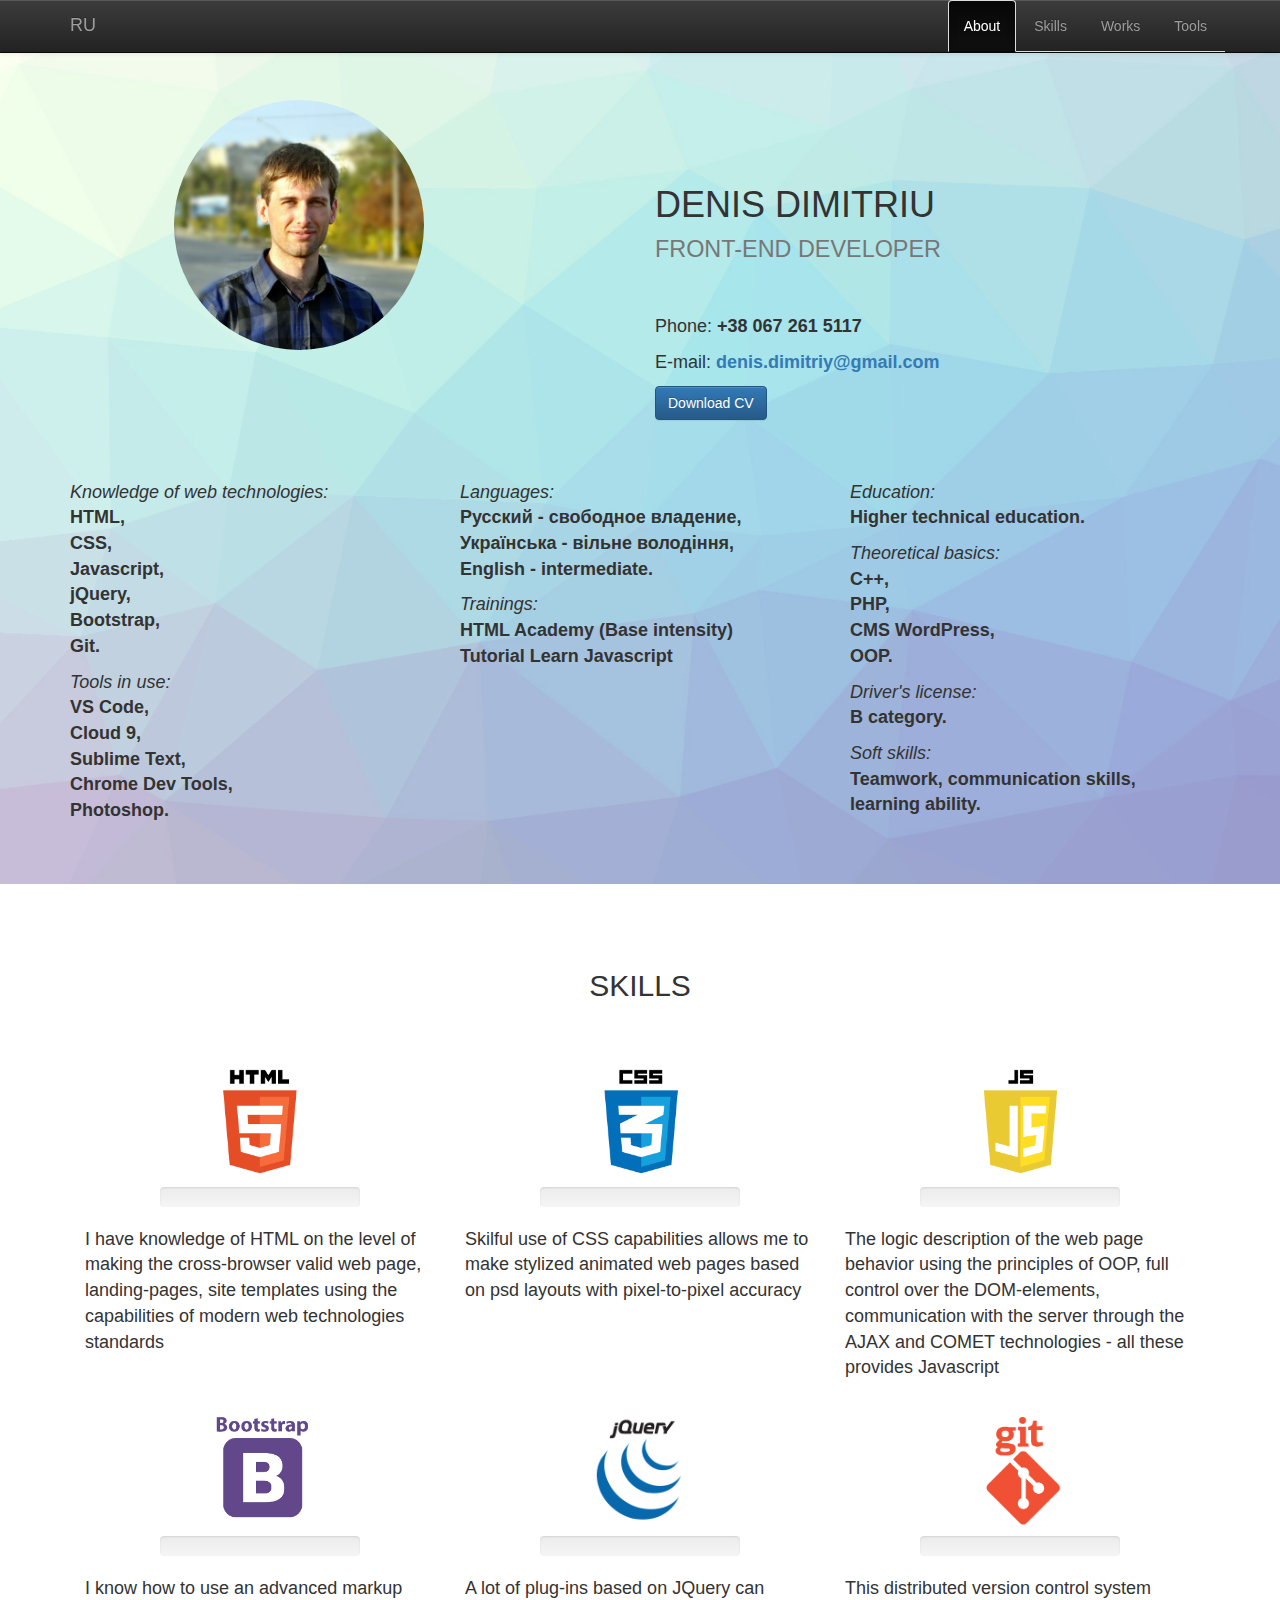
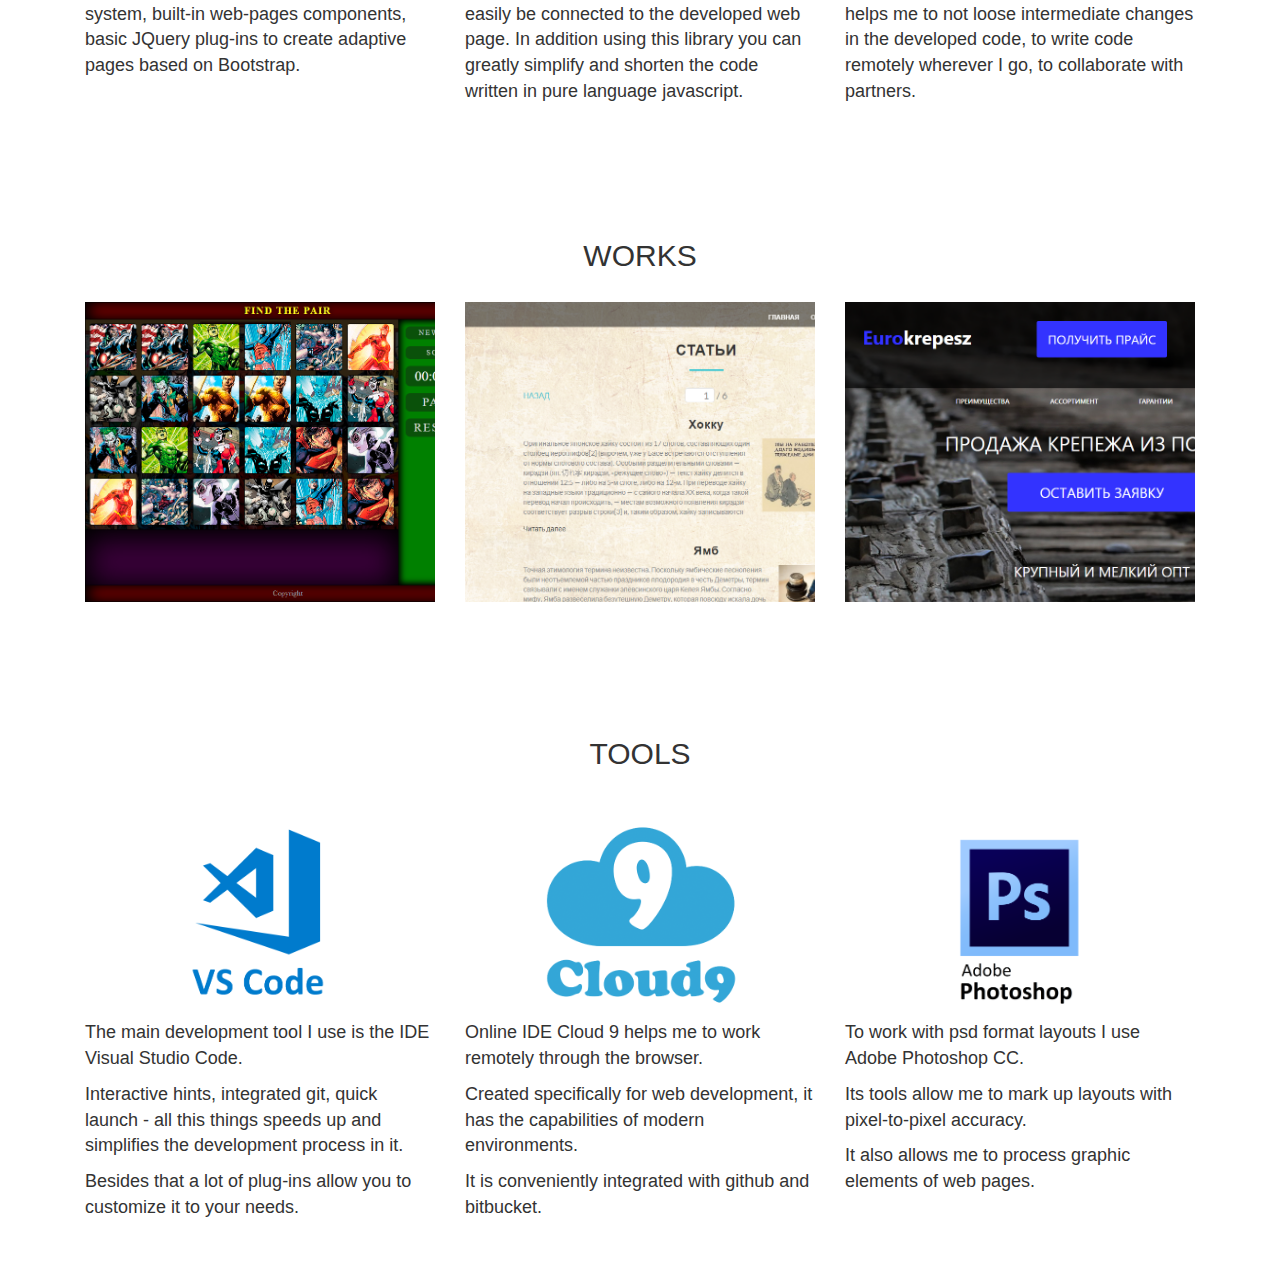
<file: index.html>
<!DOCTYPE html>
<html lang="en">

<head>
    <meta charset="UTF-8">
    <meta http-equiv="X-UA-Compatible" content="ie=edge">
    <meta name="viewport" content="width=device-width, initial-scale=1.0">
    <meta name="description" content="">
    <meta name="author" content="Denis Dimitriu">
    <title>Denis Dimitriu</title>
    <link rel="shortcut icon" href="./assets/img/favicon.png">
    <link rel="stylesheet" href="./assets/libs/bootstrap-3.3.2-dist/css/bootstrap.css">
    <link rel="stylesheet" href="./assets/libs/bootstrap-3.3.2-dist/css/bootstrap-theme.css">

    <link rel="stylesheet" href="./assets/css/foxhover.css">
    <link rel="stylesheet" href="./assets/css/style.css">
</head>

<body data-spy="scroll" data-target=".navbar-scrolled">
    <!-- Fixed navbar -->
    <div class="navbar navbar-default navbar-fixed-top navbar-inverse" role="navigation">
        <div class="container">
            <div class="navbar-header">
                <button type="button" class="navbar-toggle" data-toggle="collapse" data-target=".navbar-collapse">
                    <span class="sr-only">Toggle navigation</span>
                    <span class="icon-bar"></span>
                    <span class="icon-bar"></span>
                    <span class="icon-bar"></span>
                </button>
                <a class="navbar-brand" href="./index-ru.html">RU</a>
            </div>
            <div class="navbar-collapse collapse navbar-scrolled">
                <ul class="nav navbar-nav nav-tabs navbar-right">
                    <li class="active">
                        <a href="#about">About</a>
                    </li>
                    <li>
                        <a href="#skills">Skills</a>
                    </li>
                    <li>
                        <a href="#works">Works</a>
                    </li>
                    <li>
                        <a href="#tools">Tools</a>
                    </li>
                </ul>
            </div>
            <!-- /nav-collapse -->
        </div>
    </div>
    <!-- /Fixed navbar -->

    <!-- Main wrapper -->
    <div class="main">

        <!-- About -->
        <section class="about" id="about">
            <div class="bg-opacity">
                <div class="container">
                    <!--row-->
                    <div class="row contacts">
                        <div class="text-center col-xs-12 col-sm-offset-1 col-sm-4 col-md-offset-1 col-md-4 col-lg-offset-1 col-lg-3 ">
                            <img class="avatar img-circle img-responsive" src="./assets/img/avatar.jpg" alt="avatar">
                        </div>
                        <div class="col-xs-12 col-sm-offset-1 col-sm-6 col-md-offset-1 col-md-6 col-lg-offset-2 col-lg-6">
                            <h1>
                                Denis Dimitriu
                                <br>
                                <small>Front-end developer</small>
                            </h1>
                            <div class="adress">
                                <p>
                                    Phone:
                                    <strong>+38 067 261 5117</strong>
                                </p>
                                <p>
                                    E-mail:
                                    <a href="mailto:denis.dimitriy@gmail.com?subject=CV%20front-end%20developer">
                                        <strong>denis.dimitriy@gmail.com</strong>
                                    </a>
                                </p>
                                <p>
                                    <a class="btn btn-primary" href="./assets/files/CV Denis Dimitriu.docx" download="CV Denis Dimitriu">Download CV</a>
                                </p>
                            </div>
                        </div>
                    </div>
                    <!--/row-->
                    <!--row-->
                    <div class="row resume">
                        <div class="col-xs-12 col-sm-4 col-md-4 col-lg-4">
                            <p>
                                <em>Knowledge of web technologies:</em>
                                <strong>
                                    <br>HTML,
                                    <br>СSS,
                                    <br>Javascript,
                                    <br>jQuery,
                                    <br>Bootstrap,
                                    <br>Git.</strong>
                            </p>
                            <p>
                                <em>Tools in use:</em>
                                <strong>
                                    <br>VS Code,
                                    <br>Cloud 9,
                                    <br>Sublime Text,
                                    <br>Chrome Dev Tools,
                                    <br>Photoshop.</strong>
                            </p>
                        </div>
                        <div class="col-xs-12 col-sm-4 col-md-4 col-lg-4">
                            <p>
                                <em>Languages:</em>
                                <strong>
                                    <br>Русский - свободное владение,
                                    <br>Українська - вільне володіння,
                                    <br>English - intermediate.</strong>
                            </p>
                            <p>
                                <em>Trainings:</em>
                                <strong>
                                    <br>HTML Academy (Base intensity)</strong>
                                <!--<br>(making of valid cross-browser web pages with adaptive design);-->
                                <strong>
                                    <br>Tutorial Learn Javascript</strong>
                                <!--<br>(skills of solving problems in Javascript language, practice of writing scripts, working with
                            DOM).-->
                            </p>
                        </div>
                        <div class="col-xs-12 col-sm-4 col-md-4 col-lg-4">
                            <p>
                                <em>Education:</em>
                                <strong>
                                    <br>Higher technical education.</strong>
                            </p>
                            <p>
                                <em>Theoretical basics:</em>
                                <strong>
                                    <br>С++,
                                    <br>PHP,
                                    <br>CMS WordPress,
                                    <br>OOP.</strong>
                            </p>
                            <p>
                                <em>Driver's license:</em>
                                <strong>
                                    <br>B category.</strong>
                            </p>
                            <p>
                                <em>Soft skills:</em>
                                <strong>
                                    <br>Teamwork, communication skills, learning ability.</strong>
                            </p>
                        </div>
                    </div>
                    <!--/row-->
                </div>
            </div>
        </section>
        <!-- /About -->

        <!-- Skills -->
        <section class="skills" id="skills">
            <div class="container">
                <h2 class="text-center">Skills</h2>
                <!--row-->
                <div class="row">
                    <div class="col-xs-12 col-sm-6 col-md-4 col-lg-4">
                        <div class="block-skill html"></div>
                        <div class="progress center-block">
                            <div class="progress-bar html" role="progressbar"></div>
                        </div>
                        <P>I have knowledge of HTML on the level of making the cross-browser valid web page, landing-pages,
                            site templates using the capabilities of modern web technologies standards</P>
                    </div>
                    <div class="col-xs-12 col-sm-6 col-md-4 col-lg-4">
                        <div class="block-skill css"></div>
                        <div class="progress center-block">
                            <div class="progress-bar css" role="progressbar"></div>
                        </div>
                        <P>Skilful use of CSS capabilities allows me to make stylized animated web pages based on psd layouts
                            with pixel-to-pixel accuracy</P>
                    </div>


                    <!-- Add the extra clearfix for only the required viewport -->
                    <div class="clearfix visible-xs"></div>

                    <div class="col-xs-12 col-sm-6 col-md-4 col-lg-4">
                        <div class="block-skill js"></div>
                        <div class="progress center-block">
                            <div class="progress-bar js" role="progressbar"></div>
                        </div>
                        <P>The logic description of the web page behavior using the principles of OOP, full control over the
                            DOM-elements, communication with the server through the AJAX and COMET technologies - all these
                            provides Javascript</P>
                    </div>
                    <div class="col-xs-12 col-sm-6 col-md-4 col-lg-4">
                        <div class="block-skill bootstrap"></div>
                        <div class="progress center-block">
                            <div class="progress-bar bootstrap" role="progressbar"></div>
                        </div>
                        <p>I know how to use an advanced markup system, built-in web-pages components, basic JQuery plug-ins
                            to create adaptive pages based on Bootstrap.</p>
                    </div>


                    <!-- Add the extra clearfix for only the required viewport -->
                    <div class="clearfix visible-xs"></div>

                    <div class="col-xs-12 col-sm-6 col-md-4 col-lg-4">
                        <div class="block-skill jquery"></div>
                        <div class="progress center-block">
                            <div class="progress-bar jquery" role="progressbar"></div>
                        </div>
                        <p>A lot of plug-ins based on JQuery can easily be connected to the developed web page. In addition
                            using this library you can greatly simplify and shorten the code written in pure language javascript.</p>
                    </div>
                    <div class="col-xs-12 col-sm-6 col-md-4 col-lg-4">
                        <div class="block-skill git"></div>
                        <div class="progress center-block">
                            <div class="progress-bar git" role="progressbar"></div>
                        </div>
                        <p>This distributed version control system helps me to not loose intermediate changes in the developed
                            code, to write code remotely wherever I go, to collaborate with partners.</p>
                    </div>
                </div>
                <!--/row-->
            </div>
        </section>
        <!-- /Skills -->


        <!-- Works -->
        <section class="works" id="works">
            <div class="container">
                <h2 class="text-center">Works</h2>
                <!--row-->
                <div class="row">
                    <div class="col-xs-12 col-sm-4 col-md-4 col-lg-4">
                        <div class="center-block effect eff-27">
                            <img src="./assets/img/FindThePair.png" alt="Your own text" />
                            <div class="caption">
                                <h4>Find the pair</h4>
                                <div class="text">
                                    <p>A simple game.
                                        <br>To win it, you have to find all pairs of identical pictures as quickly as it possible.</p>
                                </div>
                                <a class="btn" href="https://github.com/DenisDimitriy/FindThePair" target="_blank" title="Download">Download from Github</a>
                            </div>
                        </div>
                    </div>
                    <div class="col-xs-12 col-sm-4 col-md-4 col-lg-4">
                        <div class="center-block effect eff-26">
                            <img src="./assets/img/TranslationBureau.png" alt="Your own text" />
                            <div class="caption">
                                <h4>Mini-blog</h4>
                                <div class="text">
                                    <p>A simple blog.
                                        <br>Allows you to easily add short articles without knowledge of programming.</p>
                                </div>
                                <a class="btn" href="https://github.com/DenisDimitriy/translationbureau" target="_blank" title="Download">Download from Github</a>
                            </div>
                        </div>
                    </div>
                    <div class="col-xs-12 col-sm-4 col-md-4 col-lg-4">
                        <div class="center-block effect eff-23">
                            <img src="./assets/img/Eurokrepeszh.png" alt="Your own text" />
                            <div class="caption">
                                <h4>Eurokrepesz</h4>
                                <div class="text">
                                    <p>A simple business card,
                                        <br>for the distributor of Polish fasteners in Ukraine .
                                    </p>
                                </div>
                                <a class="btn" href="https://github.com/DenisDimitriy/eurokrepesz" target="_blank" title="Download">Download from Github</a>
                            </div>
                        </div>
                    </div>
                </div>
                <!--/row-->
            </div>
        </section>
        <!-- /My works -->


        <!-- Tools -->
        <section class="tools" id="tools">
            <div class="container">
                <h2 class="text-center">Tools</h2>
                <!--row-->
                <div class="row">
                    <div class="col-xs-12 col-sm-4 col-md-4 col-lg-4">
                        <div class="block-tool vscode"></div>
                        <P>The main development tool I use is the IDE Visual Studio Code.</P>
                        <p>Interactive hints, integrated git, quick launch - all this things speeds up and simplifies the development
                            process in it.</p>
                        <p>Besides that a lot of plug-ins allow you to customize it to your needs.</p>
                    </div>
                    <div class="col-xs-12 col-sm-4 col-md-4 col-lg-4">
                        <div class="block-tool cloud9"></div>
                        <p>Online IDE Cloud 9 helps me to work remotely through the browser.</p>
                        <p>Created specifically for web development, it has the capabilities of modern environments.</p>
                        <p>It is conveniently integrated with github and bitbucket.</p>
                    </div>
                    <div class="col-xs-12 col-sm-4 col-md-4 col-lg-4">
                        <div class="block-tool photoshop"></div>
                        <p>To work with psd format layouts I use Adobe Photoshop CC.</p>
                        <p>Its tools allow me to mark up layouts with pixel-to-pixel accuracy.</p>
                        <p>It also allows me to process graphic elements of web pages.</p>
                    </div>
                </div>
                <!--/row-->
            </div>
        </section>
        <!-- /Skills -->
    </div>
    <!-- /Main wrapper -->


    <!-- Hiden elements -->

    <div id="toTop"></div>

    <!-- /Hiden elements -->


    <script src="./assets/libs/jquery-3.2.1/jquery-3.2.1.js"></script>
    <script src="./assets/libs/bootstrap-3.3.2-dist/js/bootstrap.js"></script>

    <script src="./assets/js/script.js"></script>

</body>

</html>
</file>
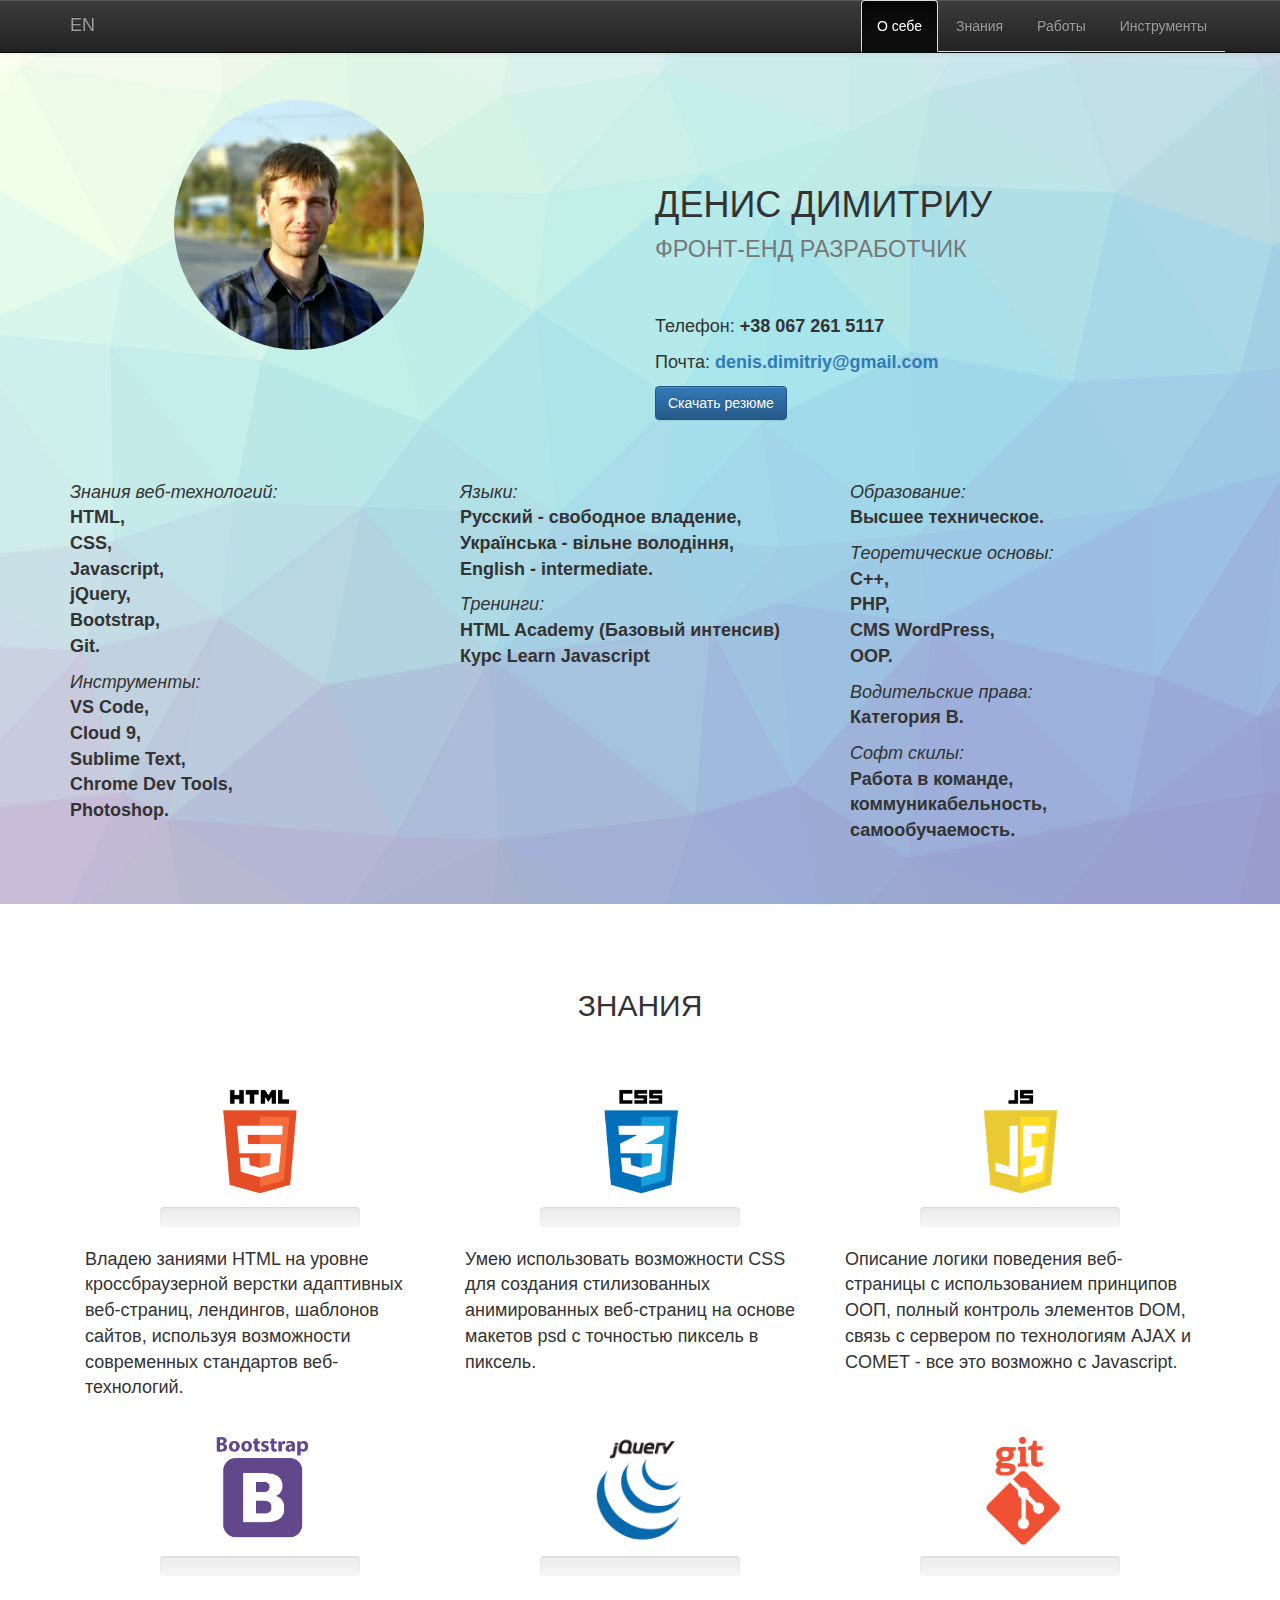
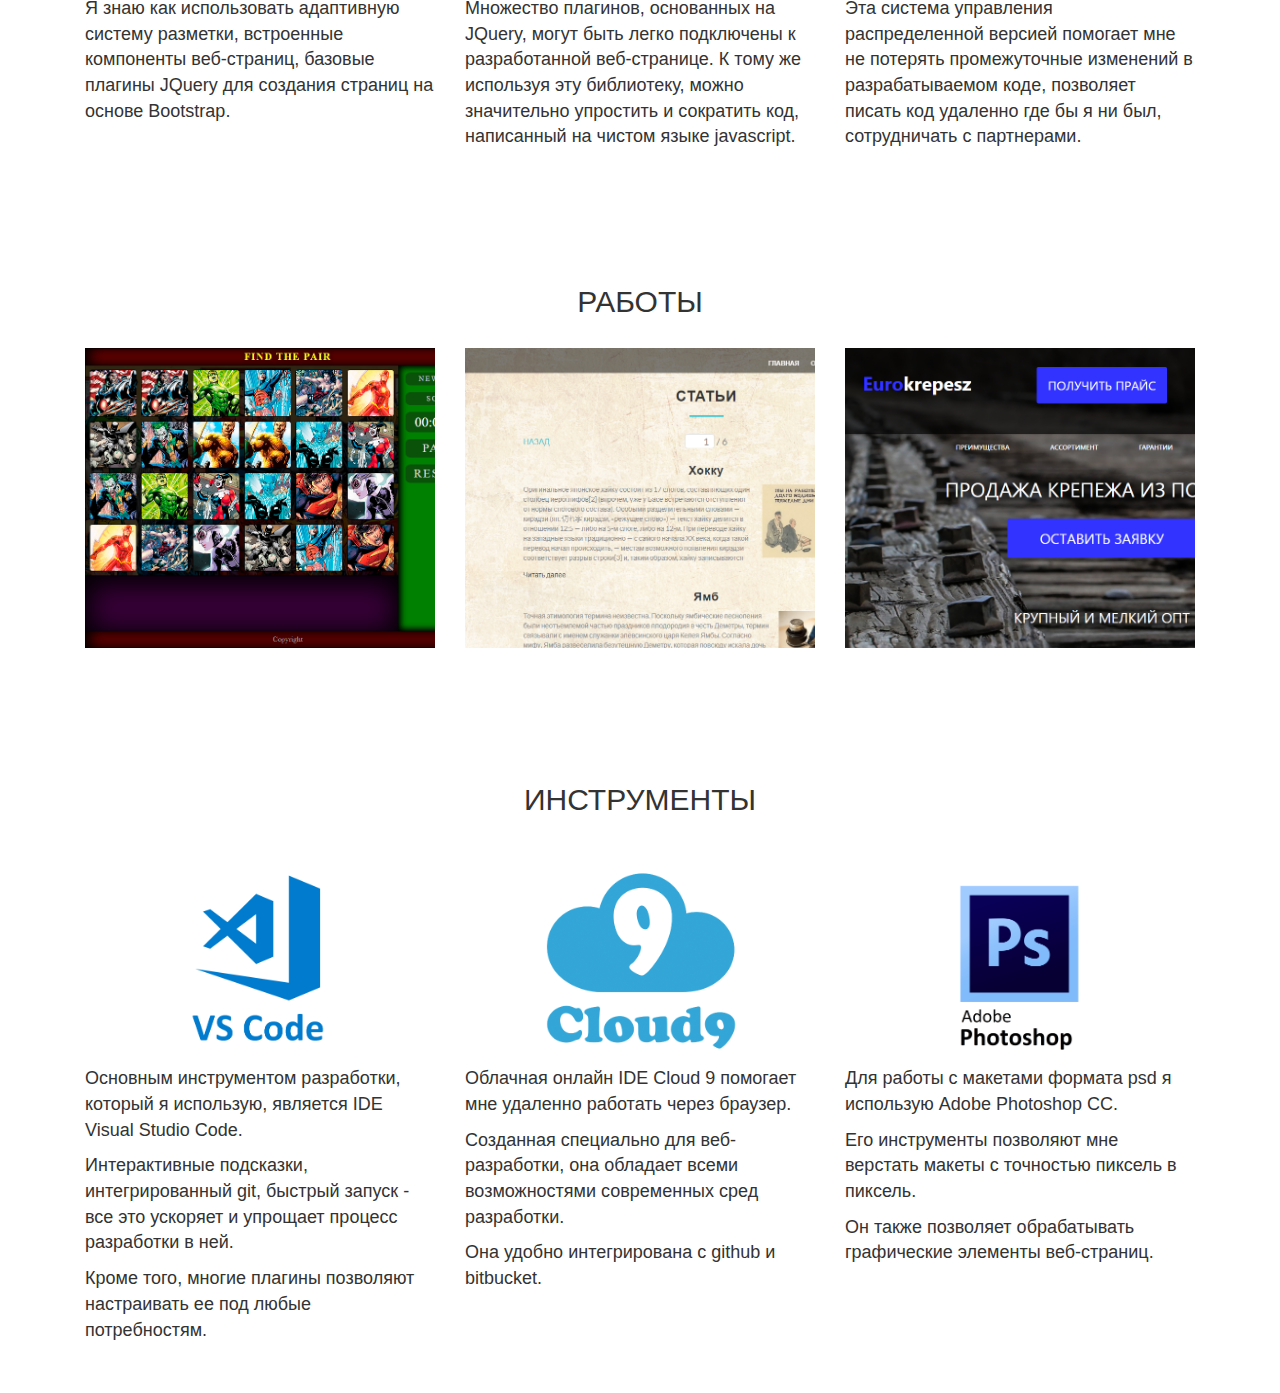
<file: index-ru.html>
<!DOCTYPE html>
<html lang="en">

<head>
    <meta charset="UTF-8">
    <meta http-equiv="X-UA-Compatible" content="ie=edge">
    <meta name="viewport" content="width=device-width, initial-scale=1.0">
    <meta name="description" content="">
    <meta name="author" content="Denis Dimitriu">
    <title>Denis Dimitriu</title>
    <link rel="shortcut icon" href="./assets/img/favicon.png">
    <link rel="stylesheet" href="./assets/libs/bootstrap-3.3.2-dist/css/bootstrap.css">
    <link rel="stylesheet" href="./assets/libs/bootstrap-3.3.2-dist/css/bootstrap-theme.css">

    <link rel="stylesheet" href="./assets/css/foxhover.css">
    <link rel="stylesheet" href="./assets/css/style.css">
</head>

<body data-spy="scroll" data-target=".navbar-scrolled">
    <!-- Fixed navbar -->
    <div class="navbar navbar-default navbar-fixed-top navbar-inverse" role="navigation">
        <div class="container">
            <div class="navbar-header">
                <button type="button" class="navbar-toggle" data-toggle="collapse" data-target=".navbar-collapse">
                    <span class="sr-only">Toggle navigation</span>
                    <span class="icon-bar"></span>
                    <span class="icon-bar"></span>
                    <span class="icon-bar"></span>
                </button>
                <a class="navbar-brand" href="./index.html">EN</a>
            </div>
            <div class="navbar-collapse collapse navbar-scrolled">
                <ul class="nav navbar-nav nav-tabs navbar-right">
                    <li class="active">
                        <a href="#about">О себе</a>
                    </li>
                    <li>
                        <a href="#skills">Знания</a>
                    </li>
                    <li>
                        <a href="#works">Работы</a>
                    </li>
                    <li>
                        <a href="#tools">Инструменты</a>
                    </li>
                </ul>
            </div>
            <!-- /nav-collapse -->
        </div>
    </div>
    <!-- /Fixed navbar -->

    <!-- Main wrapper -->
    <div class="main">

        <!-- About -->
        <section class="about" id="about">
            <div class="bg-opacity">
                <div class="container">
                    <!--row-->
                    <div class="row contacts">
                        <div class="text-center col-xs-12 col-sm-offset-1 col-sm-4 col-md-offset-1 col-md-4 col-lg-offset-1 col-lg-3 ">
                            <img class="avatar img-circle img-responsive" src="./assets/img/avatar.jpg" alt="avatar">
                        </div>
                        <div class="col-xs-12 col-sm-offset-1 col-sm-6 col-md-offset-1 col-md-6 col-lg-offset-2 col-lg-6">
                            <h1>
                                Денис Димитриу
                                <br>
                                <small>Фронт-енд разработчик</small>
                            </h1>
                            <div class="adress">
                                <p>
                                    Телефон:
                                    <strong>+38 067 261 5117</strong>
                                </p>
                                <p>
                                    Почта:
                                    <a href="mailto:denis.dimitriy@gmail.com?subject=CV%20front-end%20developer">
                                        <strong>denis.dimitriy@gmail.com</strong>
                                    </a>
                                </p>
                                <p>
                                    <a class="btn btn-primary" href="./assets/files/CV Denis Dimitriu ru.docx" download="Резюме Денис Димитриу">Скачать резюме</a>
                                </p>
                            </div>
                        </div>
                    </div>
                    <!--/row-->
                    <!--row-->
                    <div class="row resume">
                        <div class="col-xs-12 col-sm-4 col-md-4 col-lg-4">
                            <p>
                                <em>Знания веб-технологий:</em>
                                <strong>
                                    <br>HTML,
                                    <br>СSS,
                                    <br>Javascript,
                                    <br>jQuery,
                                    <br>Bootstrap,
                                    <br>Git.</strong>
                            </p>
                            <p>
                                <em>Инструменты:</em>
                                <strong>
                                    <br>VS Code,
                                    <br>Cloud 9,
                                    <br>Sublime Text,
                                    <br>Chrome Dev Tools,
                                    <br>Photoshop.</strong>
                            </p>
                        </div>
                        <div class="col-xs-12 col-sm-4 col-md-4 col-lg-4">
                            <p>
                                <em>Языки:</em>
                                <strong>
                                    <br>Русский - свободное владение,
                                    <br>Українська - вільне володіння,
                                    <br>English - intermediate.</strong>
                            </p>
                            <p>
                                <em>Тренинги:</em>
                                <strong>
                                    <br>HTML Academy (Базовый интенсив)</strong>
                                <!--<br>(making of valid cross-browser web pages with adaptive design);-->
                                <strong>
                                    <br>Курс Learn Javascript</strong>
                                <!--<br>(skills of solving problems in Javascript language, practice of writing scripts, working with
                            DOM).-->
                            </p>
                        </div>
                        <div class="col-xs-12 col-sm-4 col-md-4 col-lg-4">
                            <p>
                                <em>Образование:</em>
                                <strong>
                                    <br>Высшее техническое.</strong>
                            </p>
                            <p>
                                <em>Теоретические основы:</em>
                                <strong>
                                    <br>С++,
                                    <br>PHP,
                                    <br>CMS WordPress,
                                    <br>OOP.</strong>
                            </p>
                            <p>
                                <em>Водительские права:</em>
                                <strong>
                                    <br>Категория B.</strong>
                            </p>
                            <p>
                                <em>Софт скилы:</em>
                                <strong>
                                    <br>Работа в команде, коммуникабельность, самообучаемость.</strong>
                            </p>
                        </div>
                    </div>
                    <!--/row-->
                </div>
            </div>
        </section>
        <!-- /About -->

        <!-- Skills -->
        <section class="skills" id="skills">
            <div class="container">
                <h2 class="text-center">Знания</h2>
                <!--row-->
                <div class="row">
                    <div class="col-xs-12 col-sm-6 col-md-4 col-lg-4">
                        <div class="block-skill html"></div>
                        <div class="progress center-block">
                            <div class="progress-bar html" role="progressbar"></div>
                        </div>
                        <P>Владею заниями HTML на уровне кроссбраузерной верстки адаптивных веб-страниц, лендингов,
                        шаблонов сайтов, используя возможности современных стандартов веб-технологий.</P>
                    </div>
                    <div class="col-xs-12 col-sm-6 col-md-4 col-lg-4">
                        <div class="block-skill css"></div>
                        <div class="progress center-block">
                            <div class="progress-bar css" role="progressbar"></div>
                        </div>
                        <P>Умею использовать возможности CSS для создания стилизованных анимированных веб-страниц на основе макетов psd
                        с точностью пиксель в пиксель.</P>
                    </div>


                    <!-- Add the extra clearfix for only the required viewport -->
                    <div class="clearfix visible-xs"></div>

                    <div class="col-xs-12 col-sm-6 col-md-4 col-lg-4">
                        <div class="block-skill js"></div>
                        <div class="progress center-block">
                            <div class="progress-bar js" role="progressbar"></div>
                        </div>
                        <P>Описание логики поведения веб-страницы с использованием принципов ООП, полный контроль
                        элементов DOM, связь с сервером по технологиям AJAX и COMET - все это
                        возможно с Javascript.</P>
                    </div>


                    <!-- Add the extra clearfix for only the required viewport -->
                    <div class="clearfix visible-lg visible-md visible-sm"></div>

                    <div class="col-xs-12 col-sm-6 col-md-4 col-lg-4">
                        <div class="block-skill bootstrap"></div>
                        <div class="progress center-block">
                            <div class="progress-bar bootstrap" role="progressbar"></div>
                        </div>
                        <p>Я знаю как использовать адаптивную систему разметки, встроенные компоненты веб-страниц, базовые плагины JQuery
                        для создания страниц на основе Bootstrap.</p>
                    </div>


                    <!-- Add the extra clearfix for only the required viewport -->
                    <div class="clearfix visible-xs"></div>

                    <div class="col-xs-12 col-sm-6 col-md-4 col-lg-4">
                        <div class="block-skill jquery"></div>
                        <div class="progress center-block">
                            <div class="progress-bar jquery" role="progressbar"></div>
                        </div>
                        <p>Множество плагинов, основанных на JQuery, могут быть легко подключены к разработанной веб-странице. К тому же
                        используя эту библиотеку, можно значительно упростить и сократить код, написанный на чистом языке javascript.</p>
                    </div>
                    <div class="col-xs-12 col-sm-6 col-md-4 col-lg-4">
                        <div class="block-skill git"></div>
                        <div class="progress center-block">
                            <div class="progress-bar git" role="progressbar"></div>
                        </div>
                        <p>Эта система управления распределенной версией помогает мне не потерять промежуточные изменений в разрабатываемом
                        коде, позволяет писать код удаленно где бы я ни был, сотрудничать с партнерами.</p>
                    </div>
                </div>
                <!--/row-->
            </div>
        </section>
        <!-- /Skills -->


        <!-- Works -->
        <section class="works" id="works">
            <div class="container">
                <h2 class="text-center">Работы</h2>
                <!--row-->
                <div class="row">
                    <div class="col-xs-12 col-sm-4 col-md-4 col-lg-4">
                        <div class="center-block effect eff-27">
                            <img src="./assets/img/FindThePair.png" alt="Your own text" />
                            <div class="caption">
                                <h4>Find the pair</h4>
                                <div class="text">
                                    <p>Простая игра.
                                        <br>Чтобы выиграть в игре, необходимо найти все пары одинаковых изображений как можно быстрее.</p>
                                </div>
                                <a class="btn" href="https://github.com/DenisDimitriy/FindThePair" target="_blank" title="Download">Скачать на Github</a>
                            </div>
                        </div>
                    </div>
                    <div class="col-xs-12 col-sm-4 col-md-4 col-lg-4">
                        <div class="center-block effect eff-26">
                            <img src="./assets/img/TranslationBureau.png" alt="Your own text" />
                            <div class="caption">
                                <h4>Mini-blog</h4>
                                <div class="text">
                                    <p>Простой блог.
                                        <br>Позволяет легко добавлять короткие статьи без знания программирования.</p>
                                </div>
                                <a class="btn" href="https://github.com/DenisDimitriy/translationbureau" target="_blank" title="Download">Скачать на Github</a>
                            </div>
                        </div>
                    </div>
                    <div class="col-xs-12 col-sm-4 col-md-4 col-lg-4">
                        <div class="center-block effect eff-23">
                            <img src="./assets/img/Eurokrepeszh.png" alt="Your own text" />
                            <div class="caption">
                                <h4>Eurokrepesz</h4>
                                <div class="text">
                                    <p>Простой лендинг,
                                        <br>для дистрибьютора польских крепежных изделий в Украине.
                                    </p>
                                </div>
                                <a class="btn" href="https://github.com/DenisDimitriy/eurokrepesz" target="_blank" title="Download">Скачать на Github</a>
                            </div>
                        </div>
                    </div>
                </div>
                <!--/row-->
            </div>
        </section>
        <!-- /My works -->


        <!-- Tools -->
        <section class="tools" id="tools">
            <div class="container">
                <h2 class="text-center">Инструменты</h2>
                <!--row-->
                <div class="row">
                    <div class="col-xs-12 col-sm-4 col-md-4 col-lg-4">
                        <div class="block-tool vscode"></div>
                        <P>Основным инструментом разработки, который я использую, является IDE Visual Studio Code.</P>
                        <p>Интерактивные подсказки, интегрированный git, быстрый запуск - все это ускоряет и упрощает
                        процесс разработки в ней.</p>
                        <p>Кроме того, многие плагины позволяют настраивать ее под любые потребностям.</p>
                    </div>
                    <div class="col-xs-12 col-sm-4 col-md-4 col-lg-4">
                        <div class="block-tool cloud9"></div>
                        <p>Облачная онлайн IDE Cloud 9 помогает мне удаленно работать через браузер.</p>
                        <p>Созданная специально для веб-разработки, она обладает всеми возможностями современных сред разработки.</p>
                        <p>Она удобно интегрирована с github и bitbucket.</p>
                    </div>
                    <div class="col-xs-12 col-sm-4 col-md-4 col-lg-4">
                        <div class="block-tool photoshop"></div>
                        <p>Для работы с макетами формата psd я использую Adobe Photoshop CC.</p>
                        <p>Его инструменты позволяют мне верстать макеты с точностью пиксель в пиксель.</p>
                        <p>Он также позволяет обрабатывать графические элементы веб-страниц.</p>
                    </div>
                </div>
                <!--/row-->
            </div>
        </section>
        <!-- /Skills -->
    </div>
    <!-- /Main wrapper -->


    <!-- Hiden elements -->

    <div id="toTop"></div>

    <!-- /Hiden elements -->


    <script src="./assets/libs/jquery-3.2.1/jquery-3.2.1.js"></script>
    <script src="./assets/libs/bootstrap-3.3.2-dist/js/bootstrap.js"></script>

    <script src="./assets/js/script.js"></script>

</body>

</html>
</file>
<file: assets/css/foxhover.css>
/* Common styles */

.effect {
  position: relative;
  width: 400px;
  height: 300px;
  overflow: hidden;
}

.effect a {
  text-decoration: none !important;
}

.effect img {
  min-width: 100%;
  width: auto;
  height: 100%;
}


.effect .caption {
  position: absolute;
  top: 0;
  left: 0;
  background: rgba(0,0,0,0.6);
  width: 100%;
  height: 100%;
  color: #fff;
  text-align: center;
  font-family: 'Lato', sans-serif; /* replace with your own font-family if you want */
  display: flex;
  display: -webkit-flex;
  display: -ms-flexbox;
  flex-direction: column;
  -webkit-flex-direction: column;
  -ms-flex-direction: column;
  align-items: center;
  -webkit-align-items: center;
  -ms-flex-align: center;
  justify-content: space-between;
  -webkit-justify-content: space-between;
  -ms-flex-pack: justify;
  z-index: 2;
}

.effect .caption h4 {
  font-family: 'Montserrat', sans-serif; /* replace with your own font-family if you want */
  margin: 0px;
  font-size: 20px;
  font-weight: 600;
  text-transform: uppercase;
  padding: 20px;
  position: relative;
}

.effect .caption h4:before,
.effect .caption h4:after {
  content: "";
  display: block;
  height: 2px;
  position: absolute;
  left: 0;
  right: 0;
  margin: auto;
  background-color: #fff;
}

.effect .caption h4:before {
  width: 40px;
  bottom: 10px;
}

.effect .caption h4:after {
  width: 20px;
  bottom: 5px;
}

.effect .caption .text {
  margin: 0px;
  padding: 0px 20px;
  font-size: 16px;
  line-height: 22px;
  position: relative;
  width: 100%;
}

.effect .caption .text p {
  margin-bottom: 15px;
  margin-top: 0px;
}

.effect .caption .text p:last-child {
  margin-bottom: 0px;
}

.effect .caption a.btn {
  color: #fff;
  display: inline-block;
  border: 2px solid #fff;
  border-radius: 6px;
  font-size: 16px;
  padding: 10px 20px 12px 20px;
  background-color: transparent;
  transition: background 0.2s linear 0s;
  margin-bottom: 20px;
  position: relative;
}

.effect .caption a.btn:hover {
  background-color: #fff;
  color: #000;
}

/* effect #1 styles */
.effect.eff-1 .caption {
  top: -100%;
  -moz-transition: top 0.2s linear 0s;
  -webkit-transition: top 0.2s linear 0s;
  transition: top 0.2s linear 0s;
}

.effect.eff-1:hover .caption {
  top: 0;
}

/* effect #2 styles */

.effect.eff-2 .caption {
  left: 100%;
  -moz-transition: left 0.2s linear 0s;
  -webkit-transition: left 0.2s linear 0s;
  transition: left 0.2s linear 0s;
}

.effect.eff-2:hover .caption {
  left: 0;
}

/* effect #3 styles */

.effect.eff-3:before {
  content: "";
  position: absolute;
  display: block;
  width: 100%;
  height: 100%;
  background-color: rgba(0,0,0,0.3);
  top: 100%;
  left: 0;
  -moz-transition: all 0.2s linear 0s;
  -webkit-transition: all 0.2s linear 0s;
  transition: all 0.2s linear 0s;
}

.effect.eff-3 .caption {
  background-color: rgba(0,0,0,0.3);
  top: -100%;
  -moz-transition: all 0.2s linear 0s;
  -webkit-transition: all 0.2s linear 0s;
  transition: all 0.2s linear 0s;
}

.effect.eff-3:hover:before,
.effect.eff-3:hover .caption{
  top: 0;
}

/* effect #4 styles */

.effect.eff-4 .caption {
  opacity: 0;
}

.effect.eff-4 .caption h4,
.effect.eff-4 .caption a.btn {
  opacity: 0;
  -moz-transition: all 0.2s linear 0.1s;
  -webkit-transition: all 0.2s linear 0.1s;
  transition: all 0.2s linear 0.1s;
}

.effect.eff-4 .caption h4 {
  top: 72px;
}

.effect.eff-4 .caption a.btn {
  top: -72px;
}

.effect.eff-4:hover .caption {
  opacity: 1;
  -moz-transition: all 0.5s linear 0s;
  -webkit-transition: all 0.5s linear 0s;
  transition: all 0.5s linear 0s;
}

.effect.eff-4:hover .caption h4,
.effect.eff-4:hover .caption a.btn {
  opacity: 1;
  top: 0;
}

/* effect #5 styles */

.effect.eff-5 .caption {
  opacity: 0;
}

.effect.eff-5 .caption h4,
.effect.eff-5 .caption a.btn {
  opacity: 0;
  -moz-transition: all 0.2s linear 0.1s;
  -webkit-transition: all 0.2s linear 0.1s;
  transition: all 0.2s linear 0.1s;
}

.effect.eff-5 .caption h4 {
  top: -72px;
}

.effect.eff-5 .caption a.btn {
  top: 72px;
}

.effect.eff-5:hover .caption {
  opacity: 1;
  -moz-transition: all 0.5s linear 0s;
  -webkit-transition: all 0.5s linear 0s;
  transition: all 0.5s linear 0s;
}

.effect.eff-5:hover .caption h4,
.effect.eff-5:hover .caption a.btn {
  opacity: 1;
  top: 0;
}

/* effect #6 styles */

.effect.eff-6 .caption {
  opacity: 0;
}

.effect.eff-6 .caption h4,
.effect.eff-6 .caption a.btn {
  -moz-transition: all 0.2s linear 0.1s;
  -webkit-transition: all 0.2s linear 0.1s;
  transition: all 0.2s linear 0.1s;
}

.effect.eff-6 .caption h4 {
  left: 100%;
}

.effect.eff-6 .caption a.btn {
  left: -100%;
}

.effect.eff-6:hover .caption {
  opacity: 1;
  -moz-transition: all 0.5s linear 0s;
  -webkit-transition: all 0.5s linear 0s;
  transition: all 0.5s linear 0s;
}

.effect.eff-6:hover .caption h4,
.effect.eff-6:hover .caption a.btn {
  left: 0;
}

/* effect #7 styles */

.effect.eff-7 .caption {
  opacity: 0;
}

.effect.eff-7 .caption h4,
.effect.eff-7 .caption .text,
.effect.eff-7 .caption a.btn {
  opacity: 0;
  -moz-transform: scale(2);
  -webkit-transform: scale(2);
  transform: scale(2);
  -moz-transition: all 0.2s linear 0.1s;
  -webkit-transition: all 0.2s linear 0.1s;
  transition: all 0.2s linear 0.1s;
}

.effect.eff-7:hover .caption {
  opacity: 1;
  -moz-transition: all 0.5s linear 0s;
  -webkit-transition: all 0.5s linear 0s;
  transition: all 0.5s linear 0s;
}

.effect.eff-7:hover .caption h4,
.effect.eff-7:hover .caption .text,
.effect.eff-7:hover .caption a.btn {
  -moz-transform: scale(1);
  -webkit-transform: scale(1);
  transform: scale(1);
  opacity: 1;
}

/* effect #8 styles */

.effect.eff-8 .caption {
  opacity: 0;
}

.effect.eff-8 .caption h4,
.effect.eff-8 .caption .text,
.effect.eff-8 .caption a.btn {
  opacity: 0;
  -moz-transform: scale(0.3);
  -webkit-transform: scale(0.3);
  transform: scale(0.3);
  -moz-transition: all 0.2s linear 0.1s;
  -webkit-transition: all 0.2s linear 0.1s;
  transition: all 0.2s linear 0.1s;
}

.effect.eff-8:hover .caption {
  opacity: 1;
  -moz-transition: all 0.5s linear 0s;
  -webkit-transition: all 0.5s linear 0s;
  transition: all 0.5s linear 0s;
}

.effect.eff-8:hover .caption h4,
.effect.eff-8:hover .caption .text,
.effect.eff-8:hover .caption a.btn {
  -moz-transform: scale(1);
  -webkit-transform: scale(1);
  transform: scale(1);
  opacity: 1;
}

/* effect #9 styles */

.effect.eff-9 .caption {
  opacity: 0;
}

.effect.eff-9 .caption h4,
.effect.eff-9 .caption a.btn{
  -moz-transform: scale(0.15);
  -webkit-transform: scale(0.15);
  transform: scale(0.15);
}

.effect.eff-9 .caption h4 {
  top: -50%;
}

.effect.eff-9 .caption a.btn {
  top: 50%;
}

.effect.eff-9:hover .caption {
  opacity: 1;
  -moz-transition: all 0.5s linear 0s;
  -webkit-transition: all 0.5s linear 0s;
  transition: all 0.5s linear 0s;
}

.effect.eff-9:hover h4,
.effect.eff-9:hover a.btn {
  top: 0;
  -moz-transform: scale(1);
  -webkit-transform: scale(1);
  transform: scale(1);
  -moz-transition: top 0.3s linear 0.1s, transform 0.2s linear 0.3s;
  -webkit-transition: top 0.3s linear 0.1s, -webkit-transform 0.2s linear 0.3s;
  transition: top 0.3s linear 0.1s, transform 0.2s linear 0.3s;
}

/* effect #10 styles */

.effect.eff-10 .caption {
  -moz-transform: scale(0.7) rotateX(0deg);
  -webkit-transform: scale(0.7) rotateX(0deg);
  transform: scale(0.7) rotateX(0deg);
  opacity: 0;
}

.effect.eff-10:hover .caption {
  -moz-transform: scale(1) rotateX(360deg);
  -webkit-transform: scale(1) rotateX(360deg);
  transform: scale(1) rotateX(360deg);
  opacity: 1;
  -moz-transition: all 0.5s linear 0s;
  -webkit-transition: all 0.5s linear 0s;
  transition: all 0.5s linear 0s;
}

/* effect #11 styles */

.effect.eff-11 .caption {
  -moz-transform: scale(0.7) rotateY(0deg);
  -webkit-transform: scale(0.7) rotateY(0deg);
  transform: scale(0.7) rotateY(0deg);
  opacity: 0;
}

.effect.eff-11:hover .caption {
  -moz-transform: scale(1) rotateY(360deg);
  -webkit-transform: scale(1) rotateY(360deg);
  transform: scale(1) rotateY(360deg);
  opacity: 1;
  -moz-transition: all 0.5s linear 0s;
  -webkit-transition: all 0.5s linear 0s;
  transition: all 0.5s linear 0s;
}

/* effect #12 styles */

.effect.eff-12 .caption {
  -moz-transform: scale(0.7) rotate(120deg);
  -webkit-transform: scale(0.7) rotate(120deg);
  transform: scale(0.7) rotate(120deg);
  opacity: 0;
}

.effect.eff-12:hover .caption {
  -moz-transform: scale(1) rotate(360deg);
  -webkit-transform: scale(1) rotate(360deg);
  transform: scale(1) rotate(360deg);
  opacity: 1;
  -moz-transition: all 0.3s linear 0s;
  -webkit-transition: all 0.3s linear 0s;
  transition: all 0.3s linear 0s;
}

/* effect #13 styles */

.effect.eff-13 .caption {
  -moz-transform: scale(0,1);
  -webkit-transform: scale(0,1);
  transform: scale(0,1);
  -moz-transform-origin: center top;
  -webkit-transform-origin: center top;
  transform-origin: center top;
}

.effect.eff-13:hover .caption {
  -moz-transform: scale(1,1);
  -webkit-transform: scale(1,1);
  transform: scale(1,1);
  -moz-transition: all 0.3s linear 0s;
  -webkit-transition: all 0.3s linear 0s;
  transition: all 0.3s linear 0s;
}

/* effect #14 styles */

.effect.eff-14 .caption {
  -moz-transform: scale(1,0);
  -webkit-transform: scale(1,0);
  transform: scale(1,0);
  -moz-transform-origin: left center;
  -webkit-transform-origin: left center;
  transform-origin: left center;
}

.effect.eff-14:hover .caption {
  -moz-transform: scale(1,1);
  -webkit-transform: scale(1,1);
  transform: scale(1,1);
  -moz-transition: all 0.3s linear 0s;
  -webkit-transition: all 0.3s linear 0s;
  transition: all 0.3s linear 0s;
}

/* effect #15 styles */

.effect.eff-15 .caption {
  -moz-transform: scale(0,1);
  -webkit-transform: scale(0,1);
  transform: scale(0,1);
  -moz-transform-origin: left top;
  -webkit-transform-origin: left top;
  transform-origin: left top;
}

.effect.eff-15:hover .caption {
  -moz-transform: scale(1,1);
  -webkit-transform: scale(1,1);
  transform: scale(1,1);
  -moz-transition: all 0.3s linear 0s;
  -webkit-transition: all 0.3s linear 0s;
  transition: all 0.3s linear 0s;
}

/* effect #16 styles */

.effect.eff-16 .caption {
  -moz-transform: scale(1,0);
  -webkit-transform: scale(1,0);
  transform: scale(1,0);
  -moz-transform-origin: left top;
  -webkit-transform-origin: left top;
  transform-origin: left top;
}

.effect.eff-16:hover .caption {
  -moz-transform: scale(1,1);
  -webkit-transform: scale(1,1);
  transform: scale(1,1);
  -moz-transition: all 0.3s linear 0s;
  -webkit-transition: all 0.3s linear 0s;
  transition: all 0.3s linear 0s;
}

/* effect #17 styles */

.effect.eff-17 .caption {
  -moz-transform: rotate(180deg);
  -webkit-transform: rotate(180deg);
  transform: rotate(180deg);
  -moz-transform-origin: center top;
  -webkit-transform-origin: center top;
  transform-origin: center top;
}

.effect.eff-17:hover .caption {
  -moz-transform: rotate(0deg);
  -webkit-transform: rotate(0deg);
  transform: rotate(0deg);
  -moz-transition: all 0.4s cubic-bezier(0.4, 0, 1, 1) 0s;
  -webkit-transition: all 0.4s cubic-bezier(0.4, 0, 1, 1) 0s;
  transition: all 0.4s cubic-bezier(0.4, 0, 1, 1) 0s;
}

/* effect #18 styles */

.effect.eff-18 .caption {
  -moz-transform: rotate(-180deg);
  -webkit-transform: rotate(-180deg);
  transform: rotate(-180deg);
  -moz-transform-origin: center bottom;
  -webkit-transform-origin: center bottom;
  transform-origin: center bottom;
}

.effect.eff-18:hover .caption {
  -moz-transform: rotate(0deg);
  -webkit-transform: rotate(0deg);
  transform: rotate(0deg);
  -moz-transition: all 0.4s cubic-bezier(0.4, 0, 1, 1) 0s;
  -webkit-transition: all 0.4s cubic-bezier(0.4, 0, 1, 1) 0s;
  transition: all 0.4s cubic-bezier(0.4, 0, 1, 1) 0s;
}

/* effect #19 styles */

.effect.eff-19 .caption {
  -moz-transform: rotate(-180deg);
  -webkit-transform: rotate(-180deg);
  transform: rotate(-180deg);
  -moz-transform-origin: right center;
  -webkit-transform-origin: right center;
  transform-origin: right center;
}

.effect.eff-19:hover .caption {
  -moz-transform: rotate(0deg);
  -webkit-transform: rotate(0deg);
  transform: rotate(0deg);
  -moz-transition: all 0.4s cubic-bezier(0.4, 0, 1, 1) 0s;
  -webkit-transition: all 0.4s cubic-bezier(0.4, 0, 1, 1) 0s;
  transition: all 0.4s cubic-bezier(0.4, 0, 1, 1) 0s;
}

/* effect #20 styles */

.effect.eff-20 .caption {
  top: -100%;
  background-color: transparent;
  -moz-transition: all 0.2s linear 0s;
  -webkit-transition: all 0.2s linear 0s;
  transition: all 0.2s linear 0s;
}

  /* overlay styles */
.effect.eff-20:before,
.effect.eff-20:after {
  content: "";
  display: block;
  width: 100%;
  height: 50%;
  background-color: rgba(0,0,0,0.6);
  position: absolute;
  left: 0;
  -moz-transition: all 0.2s linear 0.3s;
  -webkit-transition: all 0.2s linear 0.3s;
  transition: all 0.2s linear 0.3s;
  z-index: 1;
}

.effect.eff-20:before {
  top: -100%;
}

.effect.eff-20:after {
  top: 100%;
}

.effect.eff-20:hover:before {
  top: 0;
}

.effect.eff-20:hover:after {
  top: 50%;
}

.effect.eff-20:hover:before,
.effect.eff-20:hover:after {
  -moz-transition: all 0.2s linear 0s;
  -webkit-transition: all 0.2s linear 0s;
  transition: all 0.2s linear 0s;
}

.effect.eff-20:hover .caption {
  top: 0;
  -moz-transition: all 0.2s linear 0.3s;
  -webkit-transition: all 0.2s linear 0.3s;
  transition: all 0.2s linear 0.3s;
}

/* effect #21 styles */

.effect.eff-21 .caption {
  background-color: transparent;
  -moz-transform: scale(1,0.6);
  -webkit-transform: scale(1,0.6);
  transform: scale(1,0.6);
  opacity: 0;
  -moz-transform-origin: center center;
  -webkit-transform-origin: center center;
  transform-origin: center center;
  -moz-transition: all 0.2s linear 0s;
  -webkit-transition: all 0.2s linear 0s;
  transition: all 0.2s linear 0s;
}
/* overlay styles */
.effect.eff-21:before,
.effect.eff-21:after {
  content: "";
  display: block;
  width: 50%;
  height: 100%;
  background-color: rgba(0,0,0,0.6);
  position: absolute;
  -moz-transition: all 0.2s linear 0.3s;
  -webkit-transition: all 0.2s linear 0.3s;
  transition: all 0.2s linear 0.3s;
  z-index: 1;
}

.effect.eff-21:before {
  top: -100%;
  left: 0;
}

.effect.eff-21:after {
  top: 100%;
  right: 0;
}

.effect.eff-21:hover:before {
  top: 0;
}

.effect.eff-21:hover:after {
  top: 0;
}

.effect.eff-21:hover:before,
.effect.eff-21:hover:after {
  -moz-transition: all 0.2s linear 0s;
  -webkit-transition: all 0.2s linear 0s;
  transition: all 0.2s linear 0s;
}

.effect.eff-21:hover .caption {
  -moz-transform: scale(1,1);
  -webkit-transform: scale(1,1);
  transform: scale(1,1);
  opacity: 1;
  -moz-transition: all 0.2s linear 0.3s;
  -webkit-transition: all 0.2s linear 0.3s;
  transition: all 0.2s linear 0.3s;
}

/* effect #22 styles */

.effect.eff-22 .caption {
  background-color: transparent;
  opacity: 0;
}

  /* overlay styles */
.effect.eff-22:before {
  content: "";
  display: block;
  width: 100%;
  height: 100%;
  background-color: rgba(0,0,0,0.6);
  position: absolute;
  z-index: 1;
  top: 0;
  left: 0;
  -moz-transform: scale(1,0);
  -webkit-transform: scale(1,0);
  transform: scale(1,0);
}

.effect.eff-22:hover:before {
  -moz-transform: scale(1,1);
  -webkit-transform: scale(1,1);
  transform: scale(1,1);
  -moz-transition: all 0.4s cubic-bezier(0, 1.31, 1, -0.29) 0s;
  -webkit-transition: all 0.4s cubic-bezier(0, 1.31, 1, -0.29) 0s;
  transition: all 0.4s cubic-bezier(0, 1.31, 1, -0.29) 0s;
}

.effect.eff-22:hover .caption {
  opacity: 1;
  -moz-transition: all 0.2s linear 0.4s;
  -webkit-transition: all 0.2s linear 0.4s;
  transition: all 0.2s linear 0.4s;
}

/* effect #23 styles */

.effect.eff-23 .caption {
  background-color: transparent;
  top: 100%;
}

  /* overlay styles */
.effect.eff-23:before {
  content: "";
  display: block;
  width: 100%;
  height: 100%;
  background-color: rgba(0,0,0,0.6);
  position: absolute;
  z-index: 1;
  top: 0;
  left: 0;
  -moz-transform: scale(0,1);
  -webkit-transform: scale(0,1);
  transform: scale(0,1);
}

.effect.eff-23:hover:before {
  -moz-transform: scale(1,1);
  -webkit-transform: scale(1,1);
  transform: scale(1,1);
  -moz-transition: all 0.4s cubic-bezier(0, 1.31, 1, -0.29) 0s;
  -webkit-transition: all 0.4s cubic-bezier(0, 1.31, 1, -0.29) 0s;
  transition: all 0.4s cubic-bezier(0, 1.31, 1, -0.29) 0s;
}

.effect.eff-23:hover .caption {
  top: 0;
  -moz-transition: all 0.2s linear 0.6s;
  -webkit-transition: all 0.2s linear 0.6s;
  transition: all 0.2s linear 0.6s;
}

/* effect #24 styles */

.effect.eff-24 .caption {
  background-color: transparent;
  top: -100%;
  left: 100%;
}

  /* overlay styles */
.effect.eff-24:before {
  content: "";
  display: block;
  width: 100%;
  height: 100%;
  background-color: rgba(0,0,0,0.6);
  position: absolute;
  z-index: 1;
  top: 0;
  left: 0;
  -moz-transform: scale(0);
  -webkit-transform: scale(0);
  transform: scale(0);
}

.effect.eff-24:hover:before {
  -moz-transform: scale(1,1);
  -webkit-transform: scale(1,1);
  transform: scale(1,1);
  -moz-transition: all 0.4s cubic-bezier(0, 1.31, 1, -0.29) 0s;
  -webkit-transition: all 0.4s cubic-bezier(0, 1.31, 1, -0.29) 0s;
  transition: all 0.4s cubic-bezier(0, 1.31, 1, -0.29) 0s;
}

.effect.eff-24:hover .caption {
  top: 0;
  left: 0;
  -moz-transition: all 0.2s cubic-bezier(0, 0.5, 0.07, 0.6) 0.6s;
  -webkit-transition: all 0.2s cubic-bezier(0, 0.5, 0.07, 0.6) 0.6s;
  transition: all 0.2s cubic-bezier(0, 0.5, 0.07, 0.6) 0.6s;
}

/* effect #25 styles */

.effect.eff-25 .caption {
  background-color: transparent;
  left: -100%;
}

  /* overlay styles */
.effect.eff-25:before,
.effect.eff-25:after {
  content: "";
  display: block;
  width: 100%;
  height: 100%;
  background-color: rgba(0,0,0,0.3);
  position: absolute;
  z-index: 1;
  top: 0;
  left: 0;
  -moz-transform: scale(0);
  -webkit-transform: scale(0);
  transform: scale(0);
}

.effect.eff-25:hover:before {
  -moz-transform: scale(1,1);
  -webkit-transform: scale(1,1);
  transform: scale(1,1);
  -moz-transition: all 0.2s linear 0s;
  -webkit-transition: all 0.2s linear 0s;
  transition: all 0.2s linear 0s;
}

.effect.eff-25:hover:after {
  -moz-transform: scale(1,1);
  -webkit-transform: scale(1,1);
  transform: scale(1,1);
  -moz-transition: all 0.2s linear 0.2s;
  -webkit-transition: all 0.2s linear 0.2s;
  transition: all 0.2s linear 0.2s;
}

.effect.eff-25:hover .caption {
  left: 0;
  -moz-transition: all 0.2s linear 0.4s;
  -webkit-transition: all 0.2s linear 0.4s;
  transition: all 0.2s linear 0.4s;
}

/* effect #26 styles */

.effect.eff-26 .caption {
  background-color: transparent;
  opacity: 0;
  -moz-transform: scale(0.5);
  -webkit-transform: scale(0.5);
  transform: scale(0.5);
}

  /* overlay styles */
.effect.eff-26:before,
.effect.eff-26:after {
  content: "";
  display: block;
  top: 50%;
  left: 50%;
  width: 30px;
  height: 30px;
  background-color: rgba(0,0,0,0.3);
  position: absolute;
  z-index: 1;
  -moz-transform: scale(0);
  -webkit-transform: scale(0);
  transform: scale(0);
  border-radius: 50%;
  -webkit-border-radius: 50%;
}

.effect.eff-26:hover:before {
  -moz-transform: scale(30);
  -webkit-transform: scale(30);
  transform: scale(30);
  -moz-transition: all 0.4s linear 0s;
  -webkit-transition: all 0.4s linear 0s;
  transition: all 0.4s linear 0s;
}

.effect.eff-26:hover:after {
  -moz-transform: scale(30);
  -webkit-transform: scale(30);
  transform: scale(30);
  -moz-transition: all 0.5s linear 0.2s;
  -webkit-transition: all 0.5s linear 0.2s;
  transition: all 0.5s linear 0.2s;
}

.effect.eff-26:hover .caption {
  opacity: 1;
  -moz-transform: scale(1,1);
  -webkit-transform: scale(1,1);
  transform: scale(1,1);
  transition: all 0.2s linear 0.4s;
}

/* effect #27 styles */

.effect.eff-27 .caption {
  background-color: transparent;
  opacity: 0;
  -moz-transform: rotate(-45deg) scale(1,0.3);
  -webkit-transform: rotate(-45deg) scale(1,0.3);
  transform: rotate(-45deg) scale(1,0.3);
  -moz-transform-origin: left bottom;
  -webkit-transform-origin: left bottom;
  transform-origin: left bottom;
}

 /* overlay styles */
.effect.eff-27:before,
.effect.eff-27:after {
  content: "";
  display: block;
  top: 50%;
  width: 30px;
  height: 30px;
  background-color: rgba(0,0,0,0.3);
  position: absolute;
  z-index: 1;
  -moz-transform: scale(0);
  -webkit-transform: scale(0);
  transform: scale(0);
  border-radius: 50%;
}

.effect.eff-27:before {
  left: 0;
}

.effect.eff-27:after {
  right: 0;
}

.effect.eff-27:hover:before {
  -moz-transform: scale(30);
  -webkit-transform: scale(30);
  transform: scale(30);
  -moz-transition: all 0.3s linear 0s;
  -webkit-transition: all 0.3s linear 0s;
  transition: all 0.3s linear 0s;
}

.effect.eff-27:hover:after {
  -moz-transform: scale(30);
  -webkit-transform: scale(30);
  transform: scale(30);
  -moz-transition: all 0.3s linear 0.15s;
  -webkit-transition: all 0.3s linear 0.15s;
  transition: all 0.3s linear 0.15s;
}

.effect.eff-27:hover .caption {
  -moz-transform: rotate(0deg) scale(1);
  -webkit-transform: rotate(0deg) scale(1);
  transform: rotate(0deg) scale(1);
  opacity: 1;
  -moz-transition: all 0.2s linear 0.5s;
  -webkit-transition: all 0.2s linear 0.5s;
  transition: all 0.2s linear 0.5s;
}

/* effect #28 styles */

.effect.eff-28 .caption {
  background-color: transparent;
  opacity: 0;
  -moz-transform: rotateY(-90deg);
  -webkit-transform: rotateY(-90deg);
  transform: rotateY(-90deg);
}

 /* overlay styles */
.effect.eff-28:before {
  content: "";
  display: block;
  top: 0;
  left: 0;
  width: 100%;
  height: 100%;
  position: absolute;
  z-index: 1;
}

.effect.eff-28:hover:before {
  box-shadow: inset 0px 0px 25px 300px rgba(0,0,0,0.6);
  -moz-transition: all 0.8s linear 0s;
  -webkit-transition: all 0.8s linear 0s;
  transition: all 0.8s linear 0s;
}

.effect.eff-28:hover .caption {
  -moz-transform: rotateY(0deg);
  -webkit-transform: rotateY(0deg);
  transform: rotateY(0deg);
  opacity: 1;
  -moz-transition: all 0.2s linear 0.4s;
  -webkit-transition: all 0.2s linear 0.4s;
  transition: all 0.2s linear 0.4s;
}

/* effect #29 styles */

.effect.eff-29 .caption {
  background-color: transparent;
  z-index: 2;
}

.effect.eff-29 .caption h4, 
.effect.eff-29 .caption .text,
.effect.eff-29 .caption a.btn {
  top: -100%;
}

.effect.eff-29:before,
.effect.eff-29:after {
  content: "";
  display: block;
  width: 100%;
  height: 100%;
  position: absolute;
  z-index: 1;
  -moz-transform: scale(0);
  -webkit-transform: scale(0);
  transform: scale(0);
  opacity: 0;
}

.effect.eff-29:before {
  top: 0;
  left: 0;
  background-color: rgba(0,0,0,0.6);
  -moz-transform-origin: left top;
  -webkit-transform-origin: left top;
  transform-origin: left top;
}

.effect.eff-29:after {
  bottom: 0;
  right: 0;
  background-color: transparent;
  border: 3px double #fff;
  -moz-transform-origin: right bottom;
  -webkit-transform-origin: right bottom;
  transform-origin: right bottom;
  box-sizing: border-box;
}

.effect.eff-29:hover:before,
.effect.eff-29:hover:after {
  -moz-transform: scale(1,1);
  -webkit-transform: scale(1,1);
  transform: scale(1,1);
  opacity: 1;
  -moz-transition: all 0.4s linear 0s;
  -webkit-transition: all 0.4s linear 0s;
  transition: all 0.4s linear 0s;
}

.effect.eff-29:hover .caption h4,
.effect.eff-29:hover .caption .text,
.effect.eff-29:hover .caption a.btn {
  top: 0;
  -moz-transition: all 0.2s linear;
  -webkit-transition: all 0.2s linear;
  transition: all 0.2s linear;
}

.effect.eff-29:hover .caption h4 {
  -moz-transition-delay: 0.6s;
  -webkit-transition-delay: 0.6s;
  transition-delay: 0.6s;
}

.effect.eff-29:hover .caption .text {
  -webkit-transition-delay: 0.45s;
  -moz-transition-delay: 0.45s;
  transition-delay: 0.45s;
}

.effect.eff-29:hover .caption a.btn {
  -moz-transition-delay: 0.3s;
  -webkit-transition-delay: 0.3s;
  transition-delay: 0.3s;
}

/* effect #30 styles */

.effect.eff-30 .caption {
  opacity: 0;
  -moz-transform: rotate(30deg);
  -webkit-transform: rotate(30deg);
  transform: rotate(30deg);
  -moz-transform-origin: right bottom;
  -webkit-transform-origin: right bottom;
  transform-origin: right bottom;
}

.effect.eff-30 img {
  -moz-transition: all 0.25s linear 0.3s;
  -webkit-transition: all 0.25s linear 0.3s;
  transition: all 0.25s linear 0.3s;
}

.effect.eff-30:hover img {
  -moz-transform: scale(1.3);
  -webkit-transform: scale(1.3);
  transform: scale(1.3);
  -moz-transition-delay: 0s;
  -webkit-transition-delay: 0s;
  transition-delay: 0s;
}

.effect.eff-30:hover .caption {
  opacity: 1;
  -moz-transform: rotate(0deg);
  -webkit-transform: rotate(0deg);
  transform: rotate(0deg);
  -moz-transition: all 0.35s cubic-bezier(0.49, -0.19, 0.7, -0.01) 0.3s;
  -webkit-transition: all 0.35s cubic-bezier(0.49, -0.19, 0.7, -0.01) 0.3s;
  transition: all 0.35s cubic-bezier(0.49, -0.19, 0.7, -0.01) 0.3s;
}
</file>
<file: assets/css/style.css>
/*--------------------GENERAL--------------------*/

p {
    font-size: 18px;
}

h1,
h2 {
    text-transform: uppercase;
    margin-top: 85px;
    margin-bottom: 0;
}


/*--------------------Navbar--------------------*/

.navbar .nav.navbar-nav {
    margin-top: 0;
    margin-bottom: 0;
}

#toTop {
    width: 60px;
    height: 60px;
    border: 0;
    position: fixed;
    bottom: 20px;
    right: 20px;
    cursor: pointer;
    display: none;
    background: url("../img/arrow-to-top.png");
    -webkit-background-size: cover;
    background-size: cover;
    font-size: 11px;
    opacity: 0.5;
}


/*--------------------ABOUT--------------------*/

.about {
    background-image: url(../img/bg-geometry.jpg);
    background-size: cover;
}

.about .bg-opacity {
    background-color: rgba(255, 255, 255, 0.4)
}

.about .row.contacts {
    margin-top: 100px;
}

.about .row.resume {
    margin-top: 50px;
    margin-bottom: 50px;
}

.about .avatar {
    display: inline-block;
    height: 220px;
}

.about .adress {
    margin-top: 50px;
}


/*--------------------SKILLS--------------------*/

.skills .row {
    margin: 40px 0 40px;
}

.skills .block-skill {
    height: 125px;
    width: 135px;
    margin: 20px auto 0;
}

.skills .block-skill.html {
    background-image: url(../img/web3.png);
    background-size: 315px;
    background-position: 15px 0;
}

.skills .block-skill.css {
    background-image: url(../img/web3.png);
    background-size: 315px;
    background-position: 120px 0;
}

.skills .block-skill.js {
    background-image: url(../img/web3.png);
    background-size: 315px;
    background-position: 225px 0;
}

.skills .block-skill.bootstrap {
    background-image: url(../img/bootstrap.png);
    background-size: 150px;
    background-position: -5px -20px;
}

.skills .block-skill.jquery {
    background-image: url(../img/jquery.png);
    background-size: 120px;
    background-position: 5px 0;
}

.skills .block-skill.git {
    background-image: url(../img/git.png);
    background-size: 135px;
    background-position: 0 -5px;
}

.skills .progress {
    max-width: 200px;
}

.skills .progress-bar.html {
    background-image: linear-gradient(to bottom, #d9534f 0%, #c9302c 100%);
    width: 0;
}

.skills .progress-bar.html.scrolled {
    width: 95%;
    transition: width 3s ease-out 0.1s;
}

.skills .progress-bar.css {
    background-image: linear-gradient(to bottom, #5bc0de 0%, #31b0d5 100%);
    width: 0;
}

.skills .progress-bar.css.scrolled {
    width: 90%;
    transition: width 3s ease-out 0.1s;
}

.skills .progress-bar.js {
    background-image: linear-gradient(to bottom, #f0ad4e 0%, #ec971f 100%);
    width: 0;
}

.skills .progress-bar.js.scrolled {
    width: 85%;
    transition: width 3s ease-out 0.1s;
}

.skills .progress-bar.bootstrap {
    background-image: linear-gradient(to bottom, rgb(146, 107, 204) 0%, #62488A 100%);
    width: 0;
}

.skills .progress-bar.bootstrap.scrolled {
    width: 75%;
    transition: width 3s ease-out 0.1s;
}

.skills .progress-bar.jquery {
    background-image: linear-gradient(to bottom, rgb(76, 135, 177) 0%, #0868AC 100%);
    width: 0;
}

.skills .progress-bar.jquery.scrolled {
    width: 65%;
    transition: width 3s ease-out 0.1s;
}

.skills .progress-bar.git {
    background-image: linear-gradient(to bottom, rgb(240, 122, 101) 0%, #F05033 100%);
    width: 0;
}

.skills .progress-bar.git.scrolled {
    width: 55%;
    transition: width 3s ease-out 0.1s;
}


/*--------------------WORKS--------------------*/

.works .row {
    margin: 30px 0 50px;
}

.works .effect {
    width: auto;
    max-width: 400px;
}

.works .effect img {
    margin: 0 auto;
}

.works .effect:before,
.effect:after {
    background-color: rgba(0, 0, 0, 0.8);
}


/*--------------------TOOLS--------------------*/

.tools .row {
    margin: 40px 0 40px;
}

.tools .block-tool {
    height: 210px;
    width: 210px;
    margin: 0px auto 0;
}

.tools .block-tool.vscode {
    background-image: url(../img/vscode.png);
    background-size: 180px;
    background-position: 20px 0;
}

.tools .block-tool.cloud9 {
    background-image: url(../img/cloud9.png);
    background-size: 210px;
    background-position: 2px 0;
}

.tools .block-tool.photoshop {
    background-image: url(../img/photoshop.png);
    background-size: 200px;
    background-position: 10px 0;
}


/*--------------------MEDIA--------------------*/

@media (max-width: 768px) {
    .about h1,
    .about .adress {
        text-align: center;
    }
    .works .effect {
        margin-top: 20px;
    }
}

@media (min-width: 768px) and (max-width: 992px) {}

@media (min-width: 992px) and (max-width: 1200px) {
    .about .avatar {
        height: 250px;
    }
}

@media (min-width: 1200px) {
    .about .avatar {
        height: 250px;
    }
}
</file>
